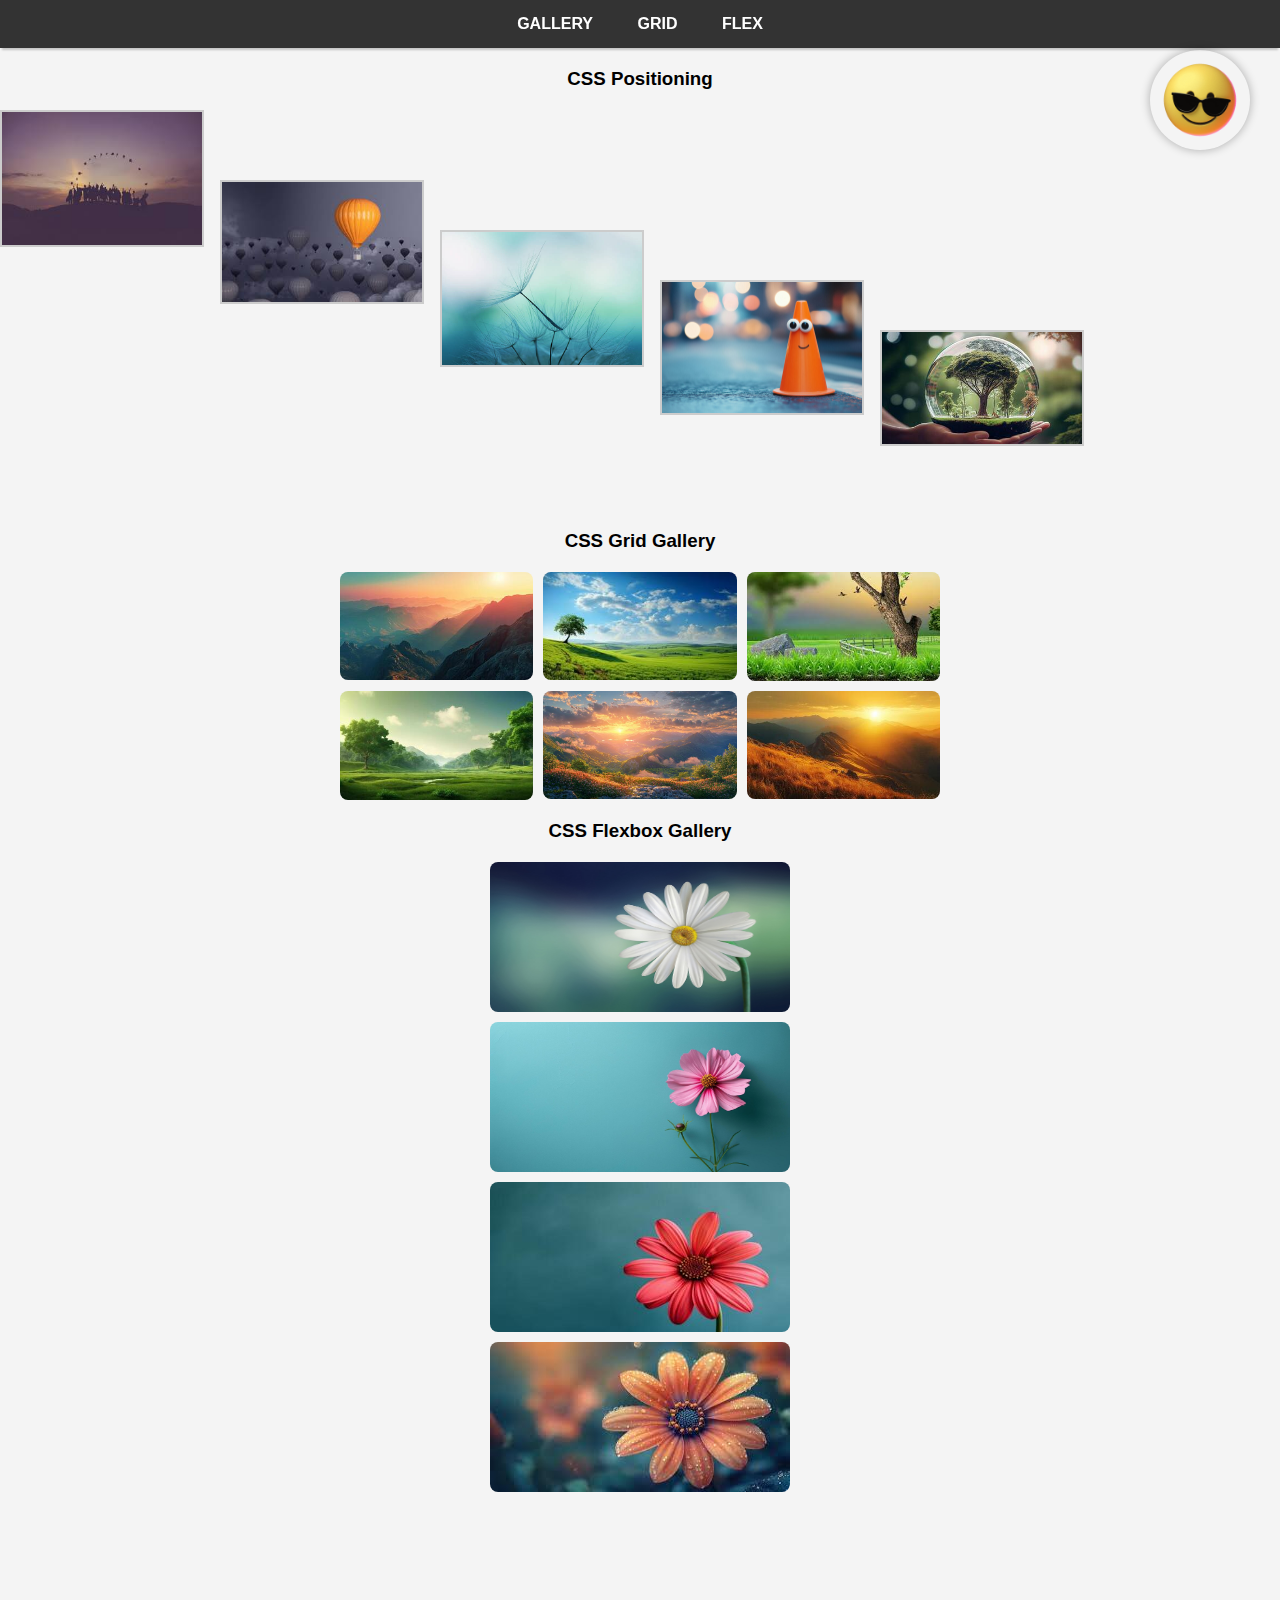
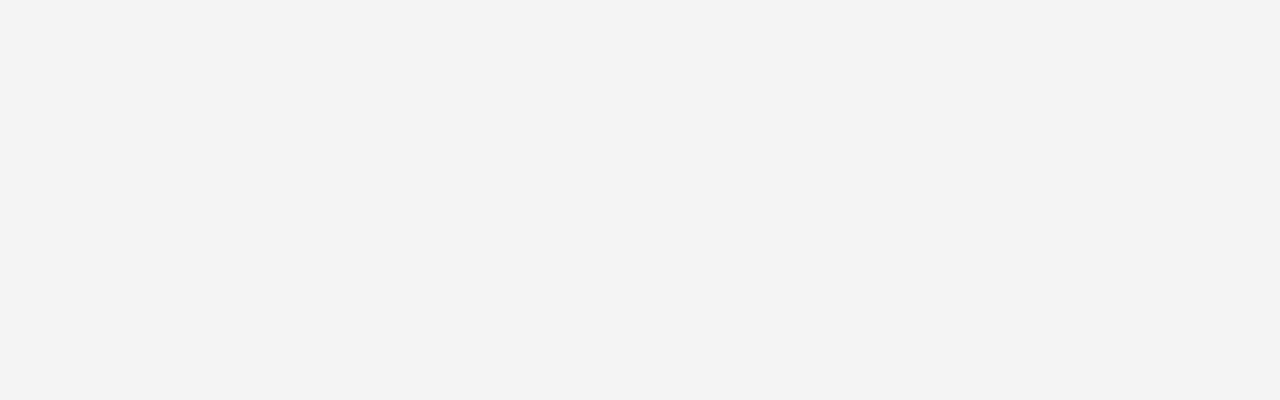
<file: image-gallery-main/Image gallery/index.html>
<!DOCTYPE html>
<html lang="en">
<head>
    <meta charset="UTF-8">
    <meta name="viewport" content="width=device-width, initial-scale=1.0">
    <title>CSS Positioning Types</title>
    <link rel="stylesheet" href="position.css">

</head>
<body>

    <nav>
        <a href="#gallery">gallery</a>
        <a href="#grid-gallery">grid</a>
        <a href="#flex-gallery">flex</a>
    </nav>
    
    <h3>CSS Positioning</h3>
    <div id="gallery" class="gallery">
        <img src="img/image1.jpg"  alt="Image 1">
        <img src="img/image2.jpg"  alt="Image 2">
        <img src="img/image3.jpg" alt="Image 3">
        <img src="img/image4.jpg" alt="Image 4">
        <img src="img/image5.jpg" alt="Image 5">
    </div>
    
    <h3>CSS Grid Gallery</h3>
    <div id="grid-gallery" class="grid-gallery">
        <img src="img/grid1.jpg" alt="Image 1">
        <img src="img/grid2.jpg" alt="Image 2">
        <img src="img/grid3.jpg" alt="Image 3">
        <img src="img/grid4.jpeg" alt="Image 4">
        <img src="img/grid5.jpg" alt="Image 5">
        <img src="img/grid6.jpg" alt="Image 6">
    </div>
    
    <h3>CSS Flexbox Gallery</h3>
    <div id="flex-gallery" class="flex-gallery">
        <img src="img/flex1.jpg" alt="Image 1">
        <img src="img/flex2.jpeg" alt="Image 2">
        <img src="img/flex3.jpeg" alt="Image 3">
        <img src="img/flex4.jpg" alt="Image 4">
    </div>
    

        <div>
            <img src="img/fun.gif" alt="Fixed Image"  class="image fixed-image">
         </div>

      
        
    

</body>
</html>
</file>
<file: image-gallery-main/Image gallery/position.css>
body {
    font-family: Arial, sans-serif;
    margin: 0;
    padding: 0;
    background-color: #f4f4f4;
    height: 2000px;
}


nav {
    position: sticky;
    top: 0;
    width: 100%;
    background-color: #333;
    color: white;
    padding: 15px 0;
    text-align: center;
    z-index: 1000;
    box-shadow: 0 4px 2px -2px rgba(0, 0, 0, 0.2);
}
nav a {
    color: white;
    padding: 10px 20px;
    text-decoration: none;
    text-transform: uppercase;
    font-weight: bold;
}
nav a:hover {
    background-color: #575757;
}


h3 {
    text-align: center;
    margin-top: 20px;
}

.gallery {
    position: relative;
    width: 100%;
    height: 400px;
    margin: 20px auto;
  }
  .gallery img {
      width: 200px;
    position: absolute;
    height: auto;
    border: 2px solid #ccc;
  }
  .gallery img:nth-child(1) {
    top: 0;
    left: 0;
  }
  .gallery img:nth-child(2) {
    top: 70px;
    left: 220px;
  }
  .gallery img:nth-child(3) {
    top: 120px;
    left: 440px;
  }
  .gallery img:nth-child(4) {
    top: 170px;
    left: 660px;
  }
  .gallery img:nth-child(5) {
    top: 220px;
    left: 880px;
  }



  .grid-gallery {
    display: grid;
    grid-template-columns: repeat(auto-fit, minmax(150px, 1fr));
    gap: 10px;
    max-width: 600px;
    margin: 20px auto;
}
.grid-gallery img {
    width: 100%;
    height: auto;
    border-radius: 8px;
}





.flex-gallery {
    display: flex;
    flex-wrap: wrap;
    gap: 10px;
    justify-content: center;
    max-width: 600px;
    margin: 20px auto;
}
.flex-gallery img {
    width: 300px;
    height: 150px;
    border-radius: 8px;
}







.fixed-image {
    position: fixed;
    top: 50px;
    right: 30px;
    width: 100px;
    height: 100px;
    border-radius: 50%;
    box-shadow: 0px 0px 10px rgba(0, 0, 0, 0.3);
    z-index: 1001;
}
</file>
